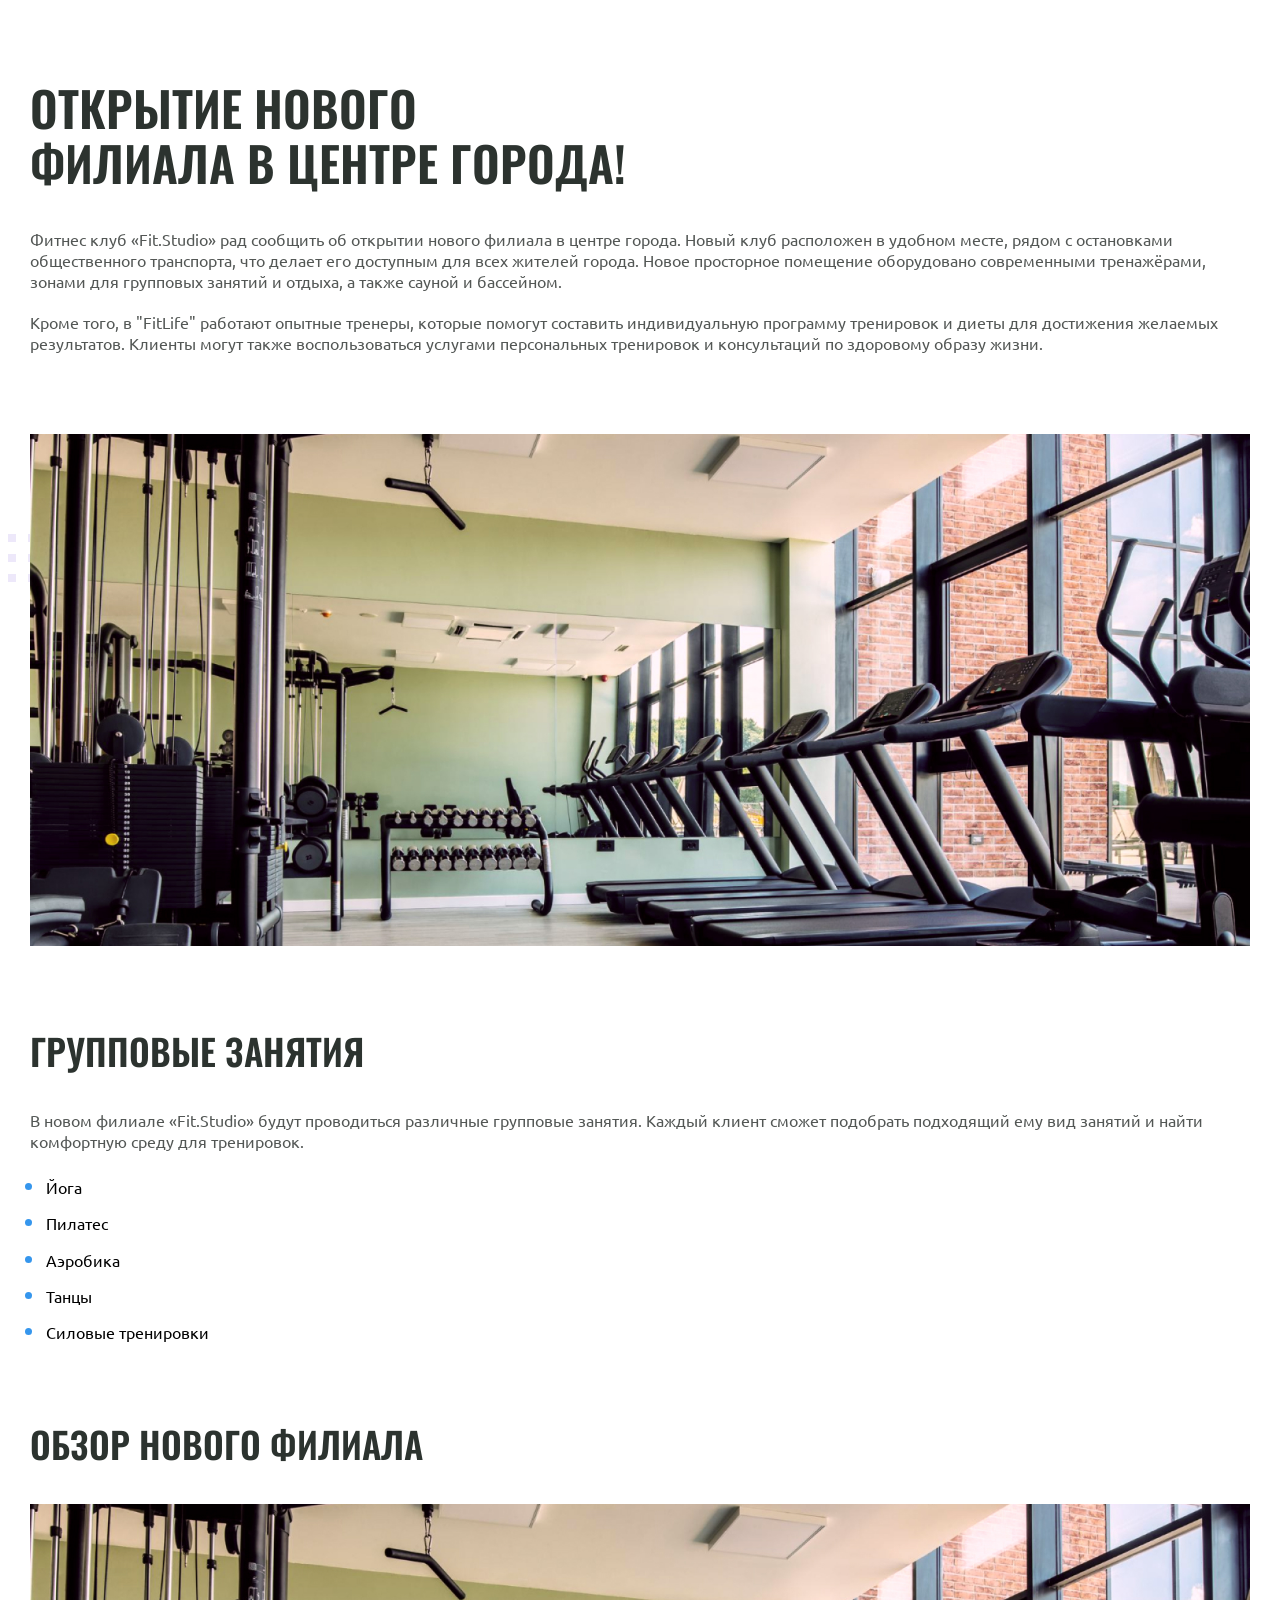
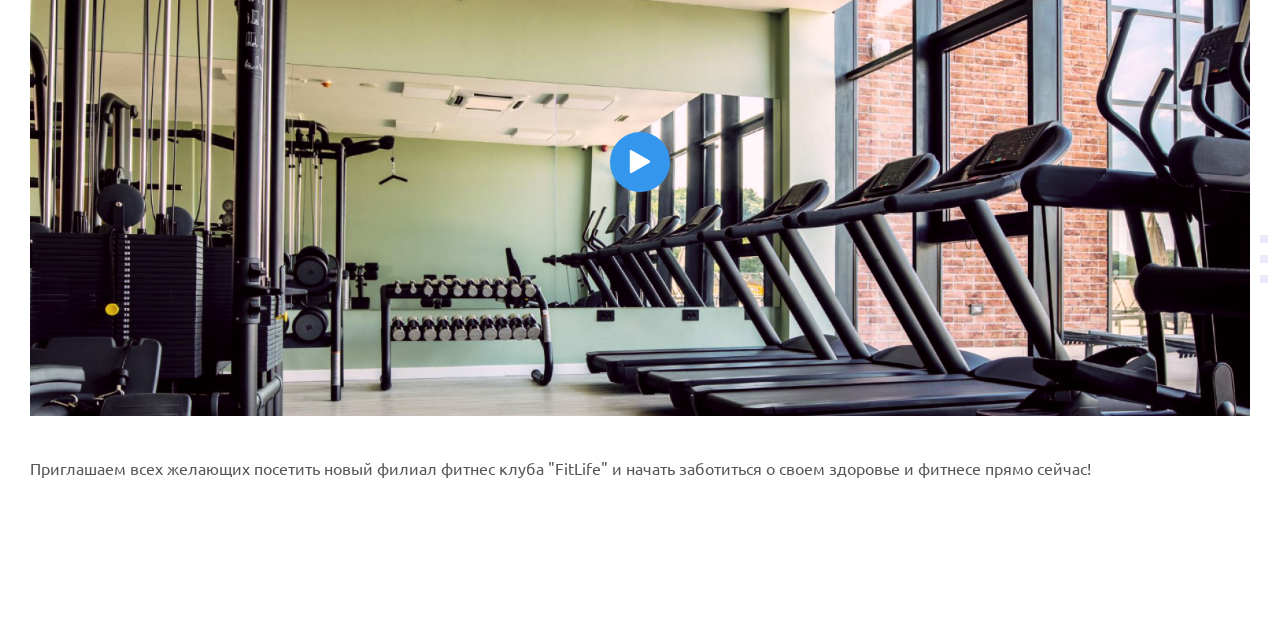
<file: index.html>
<!doctype html>
<html lang="ru">
	<head>
		<meta charset="UTF-8" />
		<meta name="viewport" content="width=device-width, initial-scale=1.0" />
		<title>Fit Studio - Открытие нового филиала!</title>
		<link rel="stylesheet" href="./css/normalize.css" />
		<link rel="stylesheet" href="./css/fonts.css" />
		<link rel="stylesheet" href="./css/article.css" />
	</head>
	<body>
		<article class="article">
			<div class="container">
				<h1 class="article-title article-title-large">
					Открытие нового филиала в центре города!
				</h1>
				<p class="article-text">
					Фитнес клуб «Fit.Studio» рад сообщить об открытии нового филиала
					в центре города. Новый клуб расположен в удобном месте, рядом
					с остановками общественного транспорта, что делает его доступным
					для всех жителей города. Новое просторное помещение оборудовано
					современными тренажёрами, зонами для групповых занятий и отдыха,
					а также сауной и бассейном.
				</p>
				<p class="article-text article-mb-1">
					Кроме того, в "FitLife" работают опытные тренеры, которые помогут
					составить индивидуальную программу тренировок и диеты для достижения
					желаемых результатов. Клиенты могут также воспользоваться услугами
					персональных тренировок и консультаций по здоровому образу жизни.
				</p>
				<div class="article-decor-wrapper article-decor-wrapper-1 article-mb-1">
					<img
						class="article-img"
						src="./images/gym-img.jpg"
						width="1220"
						height="512"
						alt="тренажный зал"
					/>
				</div>
				<h2 class="article-title article-title-medium">Групповые занятия</h2>
				<p class="article-text">
					В новом филиале «Fit.Studio» будут проводиться различные групповые
					занятия. Каждый клиент сможет подобрать подходящий ему вид занятий
					и найти комфортную среду для тренировок.
				</p>
				<ul class="article-list articke-text article-mb-1">
					<li class="article-item">Йога</li>
					<li class="article-item">Пилатес</li>
					<li class="article-item">Аэробика</li>
					<li class="article-item">Танцы</li>
					<li class="article-item">Силовые тренировки</li>
				</ul>
				<h2 class="article-title article-title-medium">Обзор нового филиала</h2>
				<div class="article-decor-wrapper article-decor-wrapper-2 article-mb-2">
					<button class="article-play-button">
						<img
							src="./images/play-icon.svg"
							width="24"
							height="24"
							alt="Запустить"
						/>
					</button>
					<img
						class="article-img"
						src="./images/gym-img.jpg"
						width="1220"
						height="512"
						alt="тренажный зал"
					/>
				</div>
				<p class="article-text">
					Приглашаем всех желающих посетить новый филиал фитнес клуба "FitLife"
					и начать заботиться о своем здоровье и фитнесе прямо сейчас!
				</p>
			</div>
		</article>
	</body>
</html>
</file>
<file: css/fonts.css>
@font-face {
  font-family: "Ubuntu";
  src: local("Ubuntu"), url("../fonts/UbuntuLight.woff2") format("woff2");
  font-weight: 300;
  font-style: normal;
  font-display: swap;
}

@font-face {
  font-family: "Ubuntu";
  src: local("Ubuntu"), url("../fonts/UbuntuRegular.woff2") format("woff2");
  font-weight: 400;
  font-style: normal;
  font-display: swap;
}

@font-face {
  font-family: "Ubuntu";
  src: local("Ubuntu"), url("../fonts/UbuntuMedium.woff2") format("woff2");
  font-weight: 500;
  font-style: normal;
  font-display: swap;
}

@font-face {
  font-family: "Oswald";
  src: local("Oswald"), url("../fonts/OswaldMedium.woff2") format("woff2");
  font-weight: 500;
  font-style: normal;
  font-display: swap;
}

@font-face {
  font-family: "Oswald";
  src: local("Oswald"), url("../fonts/OswaldSemiBold.woff2") format("woff2");
  font-weight: 600;
  font-style: normal;
  font-display: swap;
}
</file>
<file: css/article.css>
html {
	font-family: Ubuntu, sans-serif;
	font-weight: 400;
}

body * {
	box-sizing: border-box;
}

h1,
h2,
h3,
h4,
h5,
h6,
p {
	margin: 0;
}
.container {
	max-width: 1250px;
	margin: 0 auto;
	padding: 0 15px;
}

.article {
	padding-top: 80px;
	padding-bottom: 120px;
}

.article-title {
	max-width: 596px;
	margin-bottom: 40px;
	font-family: Oswald;
	font-weight: 600;
	line-height: 115%;
	text-transform: uppercase;
	color: #2c332f;
}

.article-title-large {
	font-size: 48px;
}

.article-title-medium {
	font-size: 36px;
}

.article-text {
	font-weight: 400;
	font-size: 16px;
	line-height: 130%;
	color: #535755;
	margin-bottom: 20px;
}

.article-decor-wrapper {
	position: relative;
}

.article-decor-wrapper::before {
	content: "";
	position: absolute;
	z-index: -1;
	background: url("../images/decor-icon.svg") no-repeat;
	width: 528px;
	height: 48px;
}

.article-decor-wrapper-1::before {
	top: 100px;
	left: -350px;
}

.article-decor-wrapper-2::before {
	right: -350px;
	bottom: 136px;
}

.article-mb-1 {
	margin-bottom: 80px;
}

.article-mb-2 {
	margin-bottom: 40px;
}

.article-img,
.article-video {
	width: 100%;
}

.article-list {
	margin-top: 0;
	padding-left: 16px;
}

.article-item {
	margin-bottom: 12px;
}

.article-item::marker {
	font-size: 22px;
	color: #3596ed;
}

.article-play-button {
	position: absolute;
	top: 50%;
	left: 50%;
	transform: translate(-50%, -50%);
	display: flex;
	align-items: center;
	justify-content: center;
	width: 60px;
	height: 60px;
	padding: 0;
	background-color: #3596ed;
	border: none;
	border-radius: 50%;
	cursor: pointer;
}
</file>
